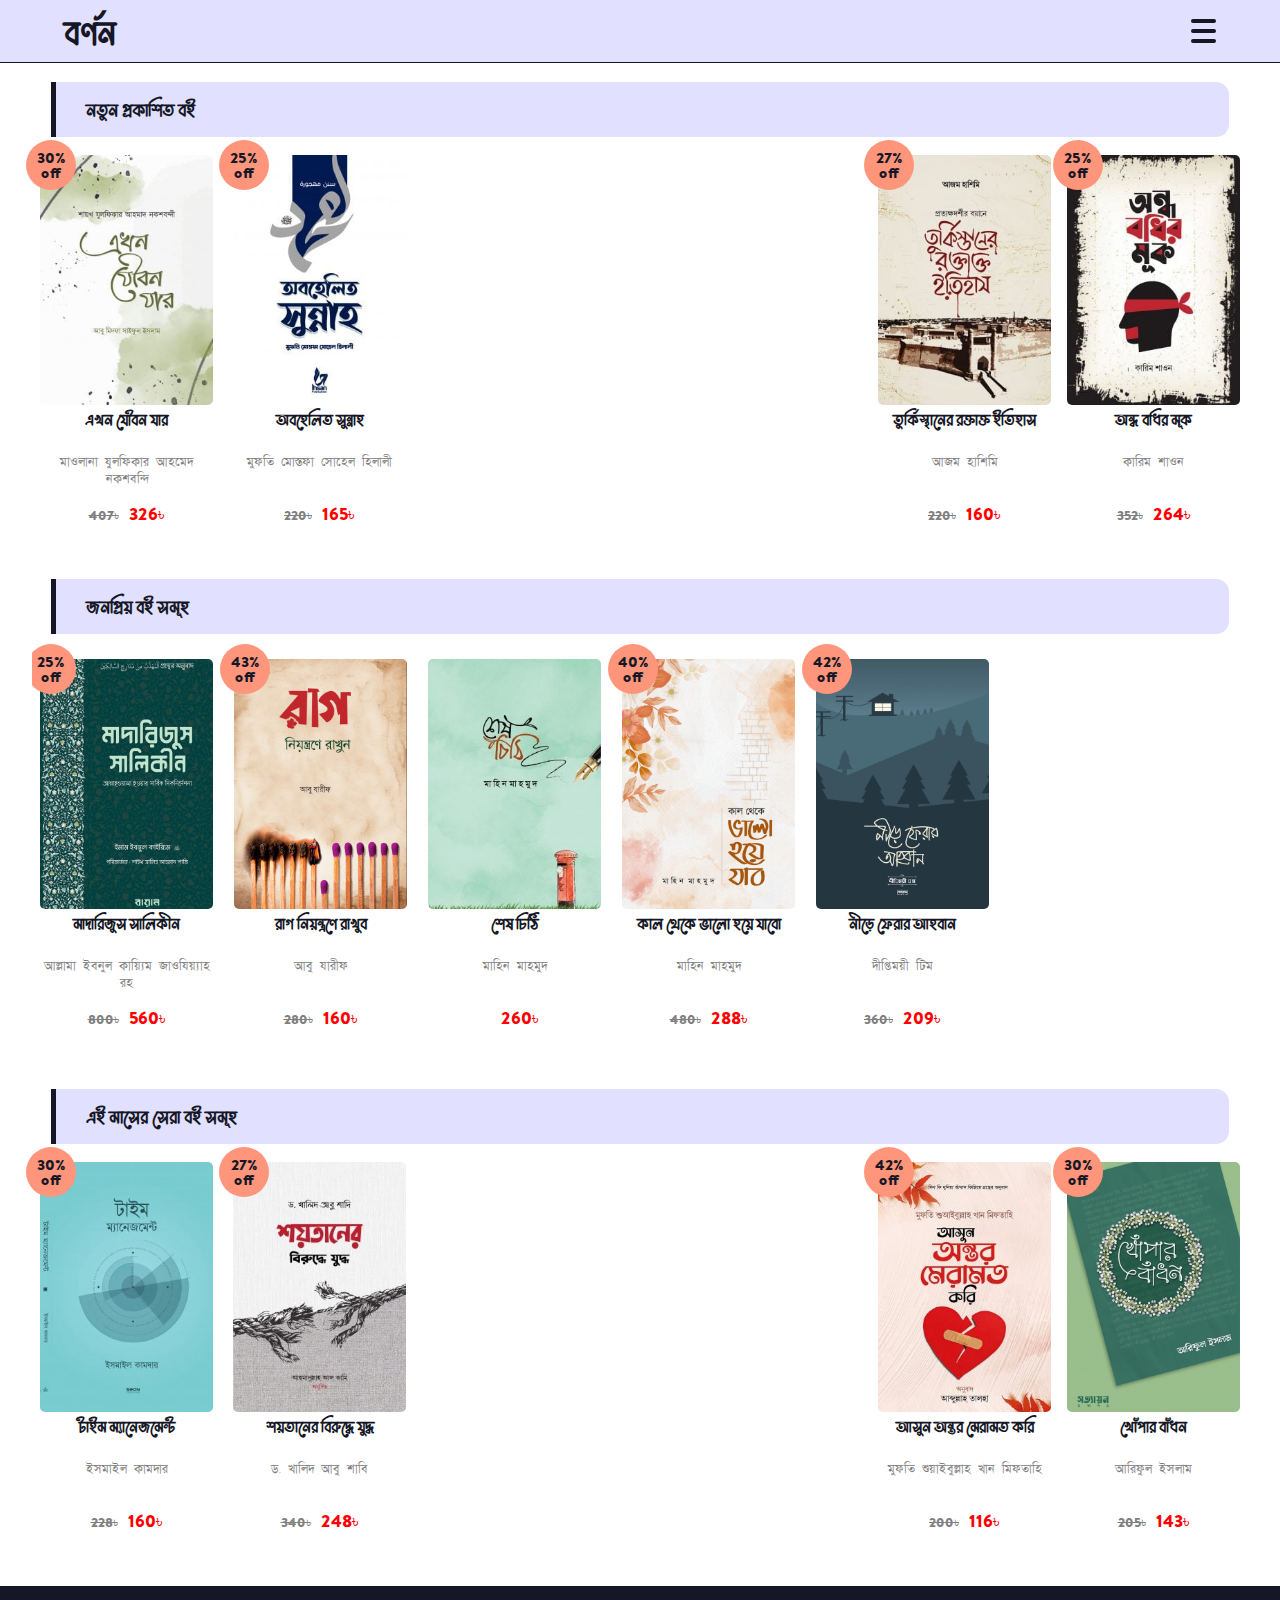
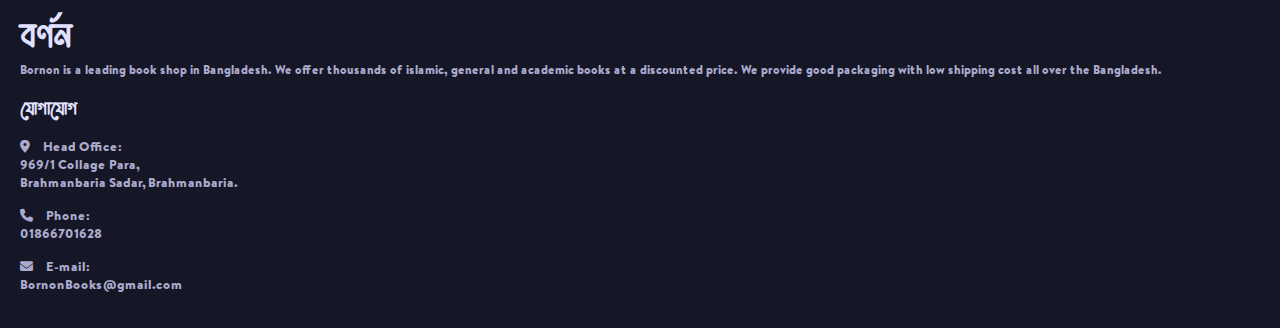
<file: index.html>
<!DOCTYPE html>
<html lang="en">

<head>
  <meta charset="UTF-8">
  <meta http-equiv="X-UA-Compatible" content="IE=Edge">
  <meta name="viewport" content="width=device-width, initial-scale=1">
  <link rel="stylesheet" href="https://cdnjs.cloudflare.com/ajax/libs/font-awesome/6.1.1/css/all.min.css" />
  <link rel="stylesheet" href="style.css">
  <title>Home</title>

  <!-- HTML -->


  <!-- Custom Styles -->
  <link rel="stylesheet" href="style.css">
</head>

<body>

  <!-- Project -->
  <nav id="navbar">
    <div class="logo">
      বর্ণন
    </div>
    <div class="burger">
      <div class="line" id="line1"></div>
      <div class="line" id="line2"></div>
      <div class="line" id="line3"></div>
    </div>
    <ul class="nav-menu">
      <li><a href="index.html" class="this">home</a></li>
      <li><a href="contact.html">contact</a></li>
      <li><a href="#">about</a></li>
    </ul>
  </nav>
  <div class="head-space "></div>
  <div class=" category-name ">
    নতুন প্রকাশিত বই
    <hr>
  </div>
  <div class="container">

    <div class="book-card">
      <div class="bc-content">
        <div class="tag">
          30% <br>off
        </div>

        <div class="book-img">
          <img src="/img/ekhon-joubon-jar.jpg" alt="/img/ekhon-joubon-jar.jpg">
        </div>
        <a href="#">
          <div class="book-name">
            এখন যৌবন যার
          </div>
          <div class="auth-name">
            মাওলানা যুলফিকার আহমেদ নকশবন্দি
          </div>
        </a>
        <div class="price">
          <span class="previous-price">
            407৳
          </span>
          <span class="current-price">
            326৳
          </span>
        </div>
      </div>
    </div>
    <div class="book-card right">
      <div class="bc-content">
        <div class="tag">
          25% <br>off
        </div>
        <div class="book-img">
          <img src="/img/ondho-bodhir-muk.jpg" alt="অন্ধ বধির মূক">
        </div>
        <a href="/books/ondho-bodhir-muk.html">
          <div class="book-name">
            অন্ধ বধির মূক
          </div>
          <div class="auth-name">
            কারিম শাওন
          </div>
        </a>
        <div class="price">
          <span class="previous-price">
            352৳
          </span>
          <span class="current-price">
            264৳
          </span>
        </div>
      </div>
    </div>
    <div class="book-card">
      <div class="bc-content">
        <div class="tag">
          25% <br>off
        </div>
        <div class="book-img">
          <img src="/img/obohelito-sunnah.jpg" alt="obohelito-sunnah.jpg">
        </div>
        <a href="#">
          <div class="book-name">
            অবহেলিত সুন্নাহ
          </div>
          <div class="auth-name">
            মুফতি মোস্তফা সোহেল হিলালী
          </div>
        </a>
        <div class="price">
          <span class="previous-price">
            220৳
          </span>
          <span class="current-price">
            165৳
          </span>
        </div>
      </div>
    </div>
<div class="book-card right">
      <div class="bc-content">
        <div class="tag">
          27% <br>off
        </div>
        <div class="book-img">
          <img src="/img/torkisthaner-roktakto-itihash.jpg" alt="torkisthaner-roktakto-itihash.jpg">
        </div>
        <a href="#">
          <div class="book-name">
            তুর্কিস্থানের রক্তাক্ত ইতিহাস
          </div>
          <div class="auth-name">
            আজম হাশিমি
          </div>
        </a>
        <div class="price">
          <span class="previous-price">
            220৳
          </span>
          <span class="current-price">
            160৳
          </span>
        </div>
      </div>
    </div>
  </div>
  
  
  <div class="category-name ">
    জনপ্রিয় বই সমূহ
    <hr>
  </div>
  <div class="slider container">
    <!-- card 01 --------------->
    <div class="book-card">
      <div class="bc-content">
        <div class="tag">
          25% <br>off
        </div>
        <div class="book-img">
          <img src="/img/madarizus-salikin.jpg" alt="madarizus-salikin.jpg">
        </div>
        <a href="/books/madarizus-salikin.html">
          <div class="book-name">
            মাদারিজুস সালিকীন
          </div>
          <div class="auth-name">
            আল্লামা ইবনুল কায়্যিম জাওযিয়্যাহ রহ
          </div>
        </a>
        <div class="price">
          <span class="previous-price">
            800৳
          </span>
          <span class="current-price">
            560৳
          </span>
        </div>
      </div>
    </div>
    
    
        <!-- card 02-------------->
        
        <div class="book-card">
        <div class="bc-content">
          <div class="tag">
            43% <br>off
          </div>
          <div class="book-img">
            <img src="/img/rag-niyontron.jpg" alt="/img/rag-niyontron.jpg">
          </div>
          <a href="/books/rag-niyontrone-rakhun.html">
            <div class="book-name">
              রাগ নিয়ন্ত্রণে রাখুব
            </div>
            <div class="auth-name">
             আবু যারীফ
             </div>
          </a>
          <div class="price">
            <span class="previous-price">
              280৳
            </span>
            <span class="current-price">
              160৳
            </span>
          </div>
        </div>
      </div>
      
          <!-- card 03 --------------->
     <div class="book-card">
       <div class="bc-content">
         <div class="tag" style="display: none ;">
           43% <br>off
         </div>
         <div class="book-img">
           <img src="/img/Sesh-Chithi.jpg" alt="/img/Sesh-Chithi.jpg">
         </div>
         <a href="/books/sesh-chithi.html">
           <div class="book-name">
             শেষ চিঠি 
           </div>
           <div class="auth-name">
             মাহিন মাহমুদ 
           </div>
         </a>
         <div class="price">
           <span class="previous-price">
             
           </span>
           <span class="current-price">
             260৳
           </span>
         </div>
       </div>
     </div>
          <!-- card 04 --------------->
          <div class="book-card">
        <div class="bc-content">
          <div class="tag">
            40% <br>off
          </div>
          <div class="book-img">
            <img src="/img/valo-hoye-jabo.png" alt="/img/valo-hoye-jabo.png">
          </div>
          <a href="/books/valo-hoye-jabo.html">
            <div class="book-name">
              কাল থেকে ভালো হয়ে যাবো
            </div>
            <div class="auth-name">
             মাহিন মাহমুদ
             </div>
          </a>
          <div class="price">
            <span class="previous-price">
              480৳
            </span>
            <span class="current-price">
              288৳
            </span>
          </div>
        </div>
      </div>
      
    <!-- card 05 --------------->
    <div class="book-card">
        <div class="bc-content">
          <div class="tag">
            42% <br>off
          </div>
          <div class="book-img">
            <img src="/img/Nire-Ferar-Awhban.png" alt="/img/Nire-Ferar-Awhban.png">
          </div>
          <a href="/books/Nire-Ferar-Awhban.html">
            <div class="book-name">
              নীড়ে ফেরার আহবান
            </div>
            <div class="auth-name">
             দীপ্তিময়ী টিম
             </div>
          </a>
          <div class="price">
            <span class="previous-price">
              360৳
            </span>
            <span class="current-price">
              209৳
            </span>
          </div>
        </div>
      </div>
    
  </div>
  
  
  
  <div class=" category-name ">
    এই মাসের সেরা বই সমূহ
    <hr>
  </div>
  <div class="container">

    <div class="book-card">
      <div class="bc-content">
        <div class="tag">
          30% <br>off
        </div>

        <div class="book-img">
          <img src="/img/time-management.jpg" alt="/img/time-management.jpg">
        </div>
        <a href="/books/time-management.html">
          <div class="book-name">
            টাইম ম্যানেজমেন্ট 
          </div>
          <div class="auth-name">
        ইসমাইল কামদার
          </div>
        </a>
        <div class="price">
          <span class="previous-price">
            228৳
          </span>
          <span class="current-price">
            160৳
          </span>
        </div>
      </div>
    </div>
    
    <div class="book-card right">
      <div class="bc-content">
        <div class="tag">
          30% <br>off
        </div>
        <div class="book-img">
<img src="/img/Khopa.png" alt="/img/Khopa.png">        
</div>
        <a href="/books/khopar-badhon.html">
          <div class="book-name">
            খোঁপার বাঁধন 
          </div>
          <div class="auth-name">
            আরিফুল ইসলাম 
          </div>
        </a>
        <div class="price">
          <span class="previous-price">
            205৳
          </span>
          <span class="current-price">
           143৳
          </span>
        </div>
      </div>
    </div>
    <div class="book-card">
      <div class="bc-content">
        <div class="tag">
          27% <br>off
        </div>
        <div class="book-img">
          <img src="/img/shoytaner-biruddhe-zuddha.jpg" alt="/img/shoytaner-biruddhe-zuddha.jpg">
        </div>
        <a href="/books/shoytaner-biruddhe-zuddha.html">
          <div class="book-name">
            শয়তানের বিরুদ্ধে যুদ্ধ 
          </div>
          <div class="auth-name">
            ড. খালিদ আবু শাবি
          </div>
        </a>
        <div class="price">
          <span class="previous-price">
            340৳
          </span>
          <span class="current-price">
            248৳
          </span>
        </div>
      </div>
    </div>
    
<div class="book-card right">
      <div class="bc-content">
        <div class="tag">
          42% <br>off
        </div>
        <div class="book-img">
          <img src="/img/ontor-meramot.jpg" alt="/img/ontor-meramot.jpg">
        </div>
        <a href="/books/ontor-meramot.html">
          <div class="book-name">
            আসুন অন্তর মেরামত করি
          </div>
          <div class="auth-name">
            মুফতি শুয়াইবুল্লাহ খান মিফতাহি
          </div>
        </a>
        <div class="price">
          <span class="previous-price">
            200৳
          </span>
          <span class="current-price">
            116৳
          </span>
        </div>
      </div>
    </div>
  </div>



  <div class="footer">
    <div class="f-container">
      <div class="logo">বর্ণন</div>
      <p class="bornon-d">Bornon is a leading book shop in Bangladesh. We offer thousands of islamic, general and academic books at a discounted price. We provide good packaging with low shipping cost all over the Bangladesh.</p>
      <p class="contact-h">যোগাযোগ</p>
      <p class="location-d">
        <i class="fa-solid fa-location-dot"></i>
        Head Office: <br>
        969/1 Collage Para, <br>
        Brahmanbaria Sadar, Brahmanbaria.
      </p>
      <p>
        <i class="fa-solid fa-phone"></i>
        Phone: <br>
        01866701628
      </p>
      <p>
        <i class="fa-solid fa-envelope"></i>
        E-mail: <br>
        BornonBooks@gmail.com
      </p>
    </div>
  </div>
  <script src="main.js"></script>
</body>

</html>
</file>
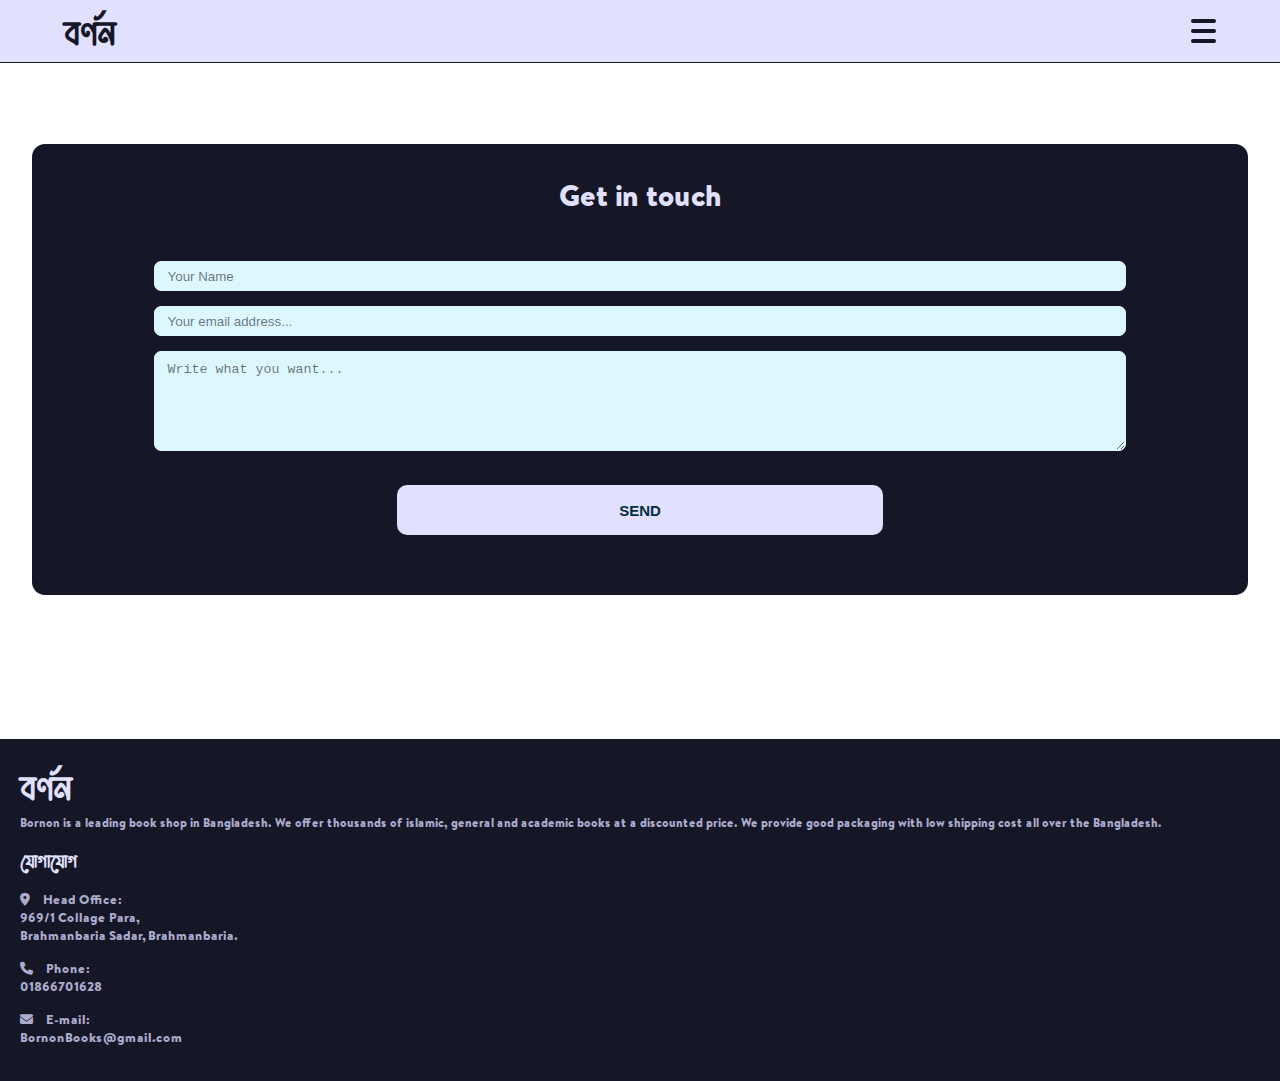
<file: contact.html>
<!DOCTYPE html>
<html lang="en">

<head>
  <meta charset="UTF-8">
  <meta http-equiv="X-UA-Compatible" content="IE=Edge">
  <meta name="viewport" content="width=device-width, initial-scale=1">
  <link rel="stylesheet" href="https://cdnjs.cloudflare.com/ajax/libs/font-awesome/6.1.1/css/all.min.css" />
  <link rel="stylesheet" href="style.css">
  <title>Contact Us</title>

  <!-- HTML -->


  <!-- Custom Styles -->
  <link rel="stylesheet" href="style.css">
</head>

<body>
  
  <!-- Project -->
  <nav id="navbar">
    <div class="logo">
      বর্ণন
    </div>
    <div class="burger">
      <div class="line" id="line1"></div>
      <div class="line" id="line2"></div>
      <div class="line" id="line3"></div>
    </div>
    <ul class="nav-menu">
      <li><a href="index.html">home</a></li>
      <li><a href="contact.html" class="this">contact</a></li>
      <li><a href="#">about</a></li>
    </ul>
  </nav>
  <div class="container">
    <div class="contact-card">
      
         <div class="title">Get in touch</div>
    <form action="https://formsubmit.co/cd859fa4e0f1b8696ce38cfa152c4458" method="POST">
        <input type="text" name="first-name" placeholder="Your Name" required><br />
        <input type="email" name="email-address" placeholder="Your email address..." required><br />
          <textarea name="massage" id="massage" rows="10" cols="40" placeholder="Write what you want..."></textarea>
<br />
        <input type="submit" value="send" class="send">
        <input type="hidden" name="_next" value="thankyou.html">
        <input type="hidden" name="_captcha" value="false">
        </form>
        </div>
  </div>
  
  
  
    
  <div class="footer">
    <div class="f-container">
      <div class="logo">বর্ণন</div>
      <p class="bornon-d">Bornon is a leading book shop in Bangladesh. We offer thousands of islamic, general and academic books at a discounted price. We provide good packaging with low shipping cost all over the Bangladesh.</p>
      <p class="contact-h">যোগাযোগ</p>
      <p class="location-d">
        <i class="fa-solid fa-location-dot"></i> 
        Head Office: <br>
        969/1 Collage Para, <br>
        Brahmanbaria Sadar, Brahmanbaria.
      </p>
      <p>
        <i class="fa-solid fa-phone"></i>
        Phone: <br>
        01866701628
      </p>
      <p>
        <i class="fa-solid fa-envelope"></i>
        E-mail: <br>
        BornonBooks@gmail.com
      </p>
    </div>
  </div>
  <script src="main.js"></script>
</body>

</html>
</file>
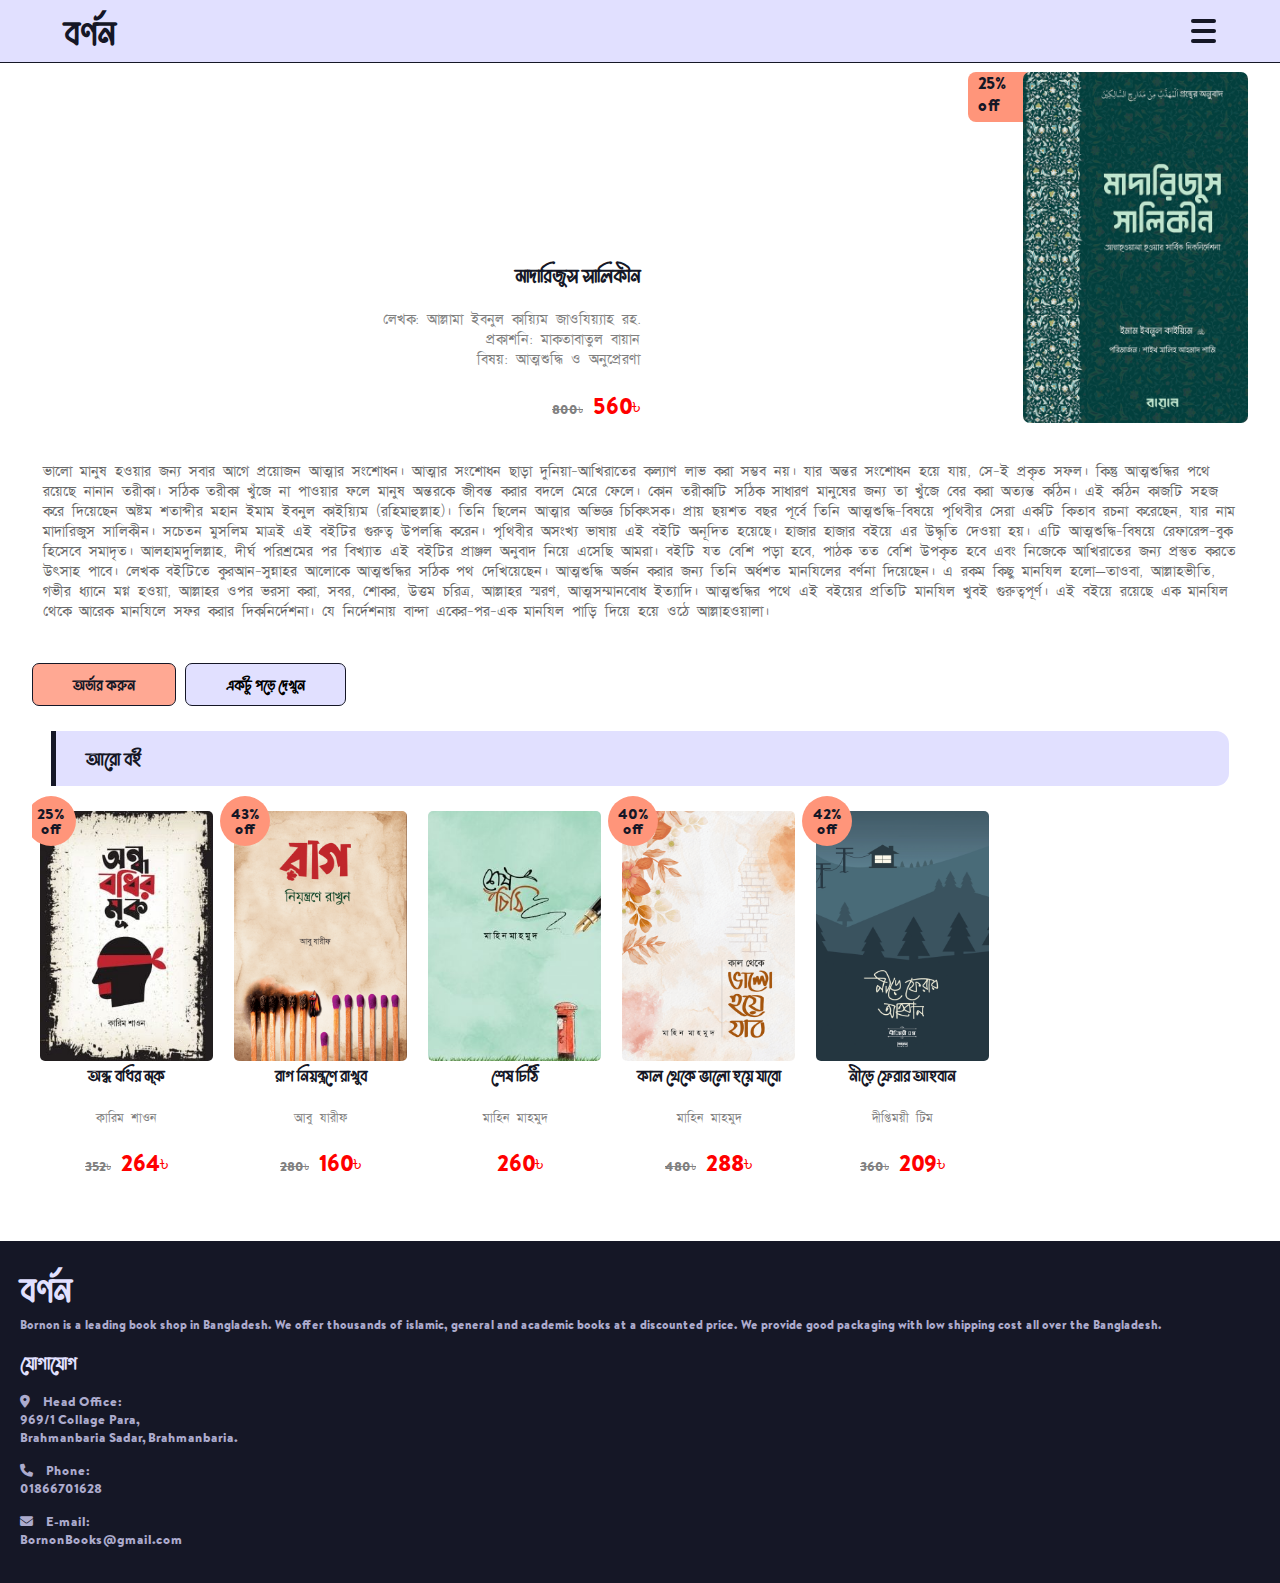
<file: books/madarizus-salikin.html>
<!DOCTYPE html>
  <html lang="en">

  <head>
    <meta charset="UTF-8">
    <meta http-equiv="X-UA-Compatible" content="IE=Edge">
    <meta name="viewport" content="width=device-width, initial-scale=1">
    <link rel="stylesheet" href="https://cdnjs.cloudflare.com/ajax/libs/font-awesome/6.1.1/css/all.min.css" />
    <link rel="stylesheet" href="../style.css">
    <link rel="stylesheet" href="../book.css">
    <title>Home</title>
  </head>

  <body>

    <!-- Project -->
    <nav id="navbar">
      <div class="logo">
        বর্ণন
      </div>
      <div class="burger">
        <div class="line" id="line1"></div>
        <div class="line" id="line2"></div>
        <div class="line" id="line3"></div>
      </div>
      <ul class="nav-menu">
        <li><a href="../index.html" class="this">home</a></li>
        <li><a href="../contact.html">contact</a></li>
        <li><a href="#">about</a></li>
      </ul>
    </nav>
    <div class="head-space "></div>
    <!--content writing start ---->


    <div class="container">
      <div class="book-img-name">
        <div class="b-book-name">
          মাদারিজুস সালিকীন
          <div class="b-auth-name">
            লেখক: আল্লামা ইবনুল কায়্যিম জাওযিয়্যাহ রহ. <br>
            প্রকাশনি: মাকতাবাতুল বায়ান <br>
            বিষয়: আত্মশুদ্ধি ও অনুপ্রেরণা
          </div>
          <div class="price">
            <span class="previous-price">
              800৳
            </span>
            <span class="current-price">
              560৳
            </span>
          </div>
        </div>
        <div class="book-img-container">
        <img class="b-book-img" src="../img/madarizus-salikin.jpg" alt="/img/madarizus-salikin.jpg">
        <div class="tag">
          25% <br> off
        
        </div>
        </div>
      </div>
      <div class="description">
        ভালো মানুষ হওয়ার জন্য সবার আগে প্রয়োজন আত্মার সংশোধন। আত্মার সংশোধন ছাড়া দুনিয়া-আখিরাতের কল্যাণ লাভ করা সম্ভব নয়। যার অন্তর সংশোধন হয়ে যায়, সে-ই প্রকৃত সফল। কিন্তু আত্মশুদ্ধির পথে রয়েছে নানান তরীকা। সঠিক তরীকা খুঁজে না পাওয়ার ফলে মানুষ অন্তরকে জীবন্ত করার বদলে মেরে ফেলে। কোন তরীকাটি সঠিক সাধারণ মানুষের জন্য তা খুঁজে বের করা অত্যন্ত কঠিন। এই কঠিন কাজটি সহজ করে দিয়েছেন অষ্টম শতাব্দীর মহান ইমাম ইবনুল কাইয়্যিম (রহিমাহুল্লাহ)। তিনি ছিলেন আত্মার অভিজ্ঞ চিকিৎসক।
        প্রায় ছয়শত বছর পূর্বে তিনি আত্মশুদ্ধি-বিষয়ে পৃথিবীর সেরা একটি কিতাব রচনা করেছেন, যার নাম মাদারিজুস সালিকীন। সচেতন মুসলিম মাত্রই এই বইটির গুরুত্ব উপলব্ধি করেন। পৃথিবীর অসংখ্য ভাষায় এই বইটি অনূদিত হয়েছে। হাজার হাজার বইয়ে এর উদ্ধৃতি দেওয়া হয়। এটি আত্মশুদ্ধি-বিষয়ে রেফারেন্স-বুক হিসেবে সমাদৃত। আলহামদুলিল্লাহ, দীর্ঘ পরিশ্রমের পর বিখ্যাত এই বইটির প্রাঞ্জল অনুবাদ নিয়ে এসেছি আমরা। বইটি যত বেশি পড়া হবে, পাঠক তত বেশি উপকৃত হবে এবং নিজেকে আখিরাতের জন্য প্রস্তুত করতে উৎসাহ পাবে।
        লেখক বইটিতে কুরআন-সুন্নাহর আলোকে আত্মশুদ্ধির সঠিক পথ দেখিয়েছেন। আত্মশুদ্ধি অর্জন করার জন্য তিনি অর্ধশত মানযিলের বর্ণনা দিয়েছেন। এ রকম কিছু মানযিল হলো—তাওবা, আল্লাহভীতি, গভীর ধ্যানে মগ্ন হওয়া, আল্লাহর ওপর ভরসা করা, সবর, শোকর, উত্তম চরিত্র, আল্লাহর স্মরণ, আত্মসম্মানবোধ ইত্যাদি। আত্মশুদ্ধির পথে এই বইয়ের প্রতিটি মানযিল খুবই গুরুত্বপূর্ণ। এই বইয়ে রয়েছে এক মানযিল থেকে আরেক মানযিলে সফর করার দিকনির্দেশনা। যে নির্দেশনায় বান্দা একের-পর-এক মানযিল পাড়ি দিয়ে হয়ে ওঠে আল্লাহওয়ালা।
      </div>
      <div class="ordr-rd">
        <button class="order">অর্ডার করুন</button>
        <button class="read">একটু পড়ে দেখুন</button>
      </div>
    </div>





    <div class="category-name ">
      আরো বই
      <hr>
    </div>
    <div class="slider container">
          <!-- card 01 --------------->
      <div class="book-card">
        <div class="bc-content">
          <div class="tag">
            25% <br>off
          </div>
          <div class="book-img">
            <img src="/img/ondho-bodhir-muk.jpg" alt="অন্ধ বধির মূক">
          </div>
          <a href="/books/ondho-bodhir-muk.html">
            <div class="book-name">
              অন্ধ বধির মূক
            </div>
            <div class="auth-name">
              কারিম শাওন
            </div>
          </a>
          <div class="price">
            <span class="previous-price">
              352৳
            </span>
            <span class="current-price">
              264৳
            </span>
          </div>
        </div>
      </div>
      
      
          <!-- card 02 --------------->
           <div class="book-card">
        <div class="bc-content">
          <div class="tag">
            43% <br>off
          </div>
          <div class="book-img">
            <img src="/img/rag-niyontron.jpg" alt="/img/rag-niyontron.jpg">
          </div>
          <a href="/books/rag-niyontrone-rakhun.html">
            <div class="book-name">
              রাগ নিয়ন্ত্রণে রাখুব
            </div>
            <div class="auth-name">
             আবু যারীফ
             </div>
          </a>
          <div class="price">
            <span class="previous-price">
              280৳
            </span>
            <span class="current-price">
              160৳
            </span>
          </div>
        </div>
      </div>
           <div class="book-card">
             <div class="bc-content">
               <div class="tag" style="display: none ;">
                 43% <br>off
               </div>
               <div class="book-img">
                 <img src="/img/Sesh-Chithi.jpg" alt="/img/Sesh-Chithi.jpg">
               </div>
               <a href="/books/sesh-chithi.html">
                 <div class="book-name">
                   শেষ চিঠি
                 </div>
                 <div class="auth-name">
                   মাহিন মাহমুদ
                 </div>
               </a>
               <div class="price">
                 <span class="previous-price">
      
                 </span>
                 <span class="current-price">
                   260৳
                 </span>
               </div>
             </div>
           </div>
           <!-- card 04 --------------->
           <div class="book-card">
             <div class="bc-content">
               <div class="tag">
                 40% <br>off
               </div>
               <div class="book-img">
                 <img src="/img/valo-hoye-jabo.png" alt="/img/valo-hoye-jabo.png">
               </div>
               <a href="/books/valo-hoye-jabo.html">
                 <div class="book-name">
                   কাল থেকে ভালো হয়ে যাবো
                 </div>
                 <div class="auth-name">
                   মাহিন মাহমুদ
                 </div>
               </a>
               <div class="price">
                 <span class="previous-price">
                   480৳
                 </span>
                 <span class="current-price">
                   288৳
                 </span>
               </div>
             </div>
           </div>
      
           <!-- card 05 --------------->
           <div class="book-card">
             <div class="bc-content">
               <div class="tag">
                 42% <br>off
               </div>
               <div class="book-img">
                 <img src="/img/Nire-Ferar-Awhban.png" alt="/img/Nire-Ferar-Awhban.png">
               </div>
               <a href="/books/Nire-Ferar-Awhban.html">
                 <div class="book-name">
                   নীড়ে ফেরার আহবান
                 </div>
                 <div class="auth-name">
                   দীপ্তিময়ী টিম
                 </div>
               </a>
               <div class="price">
                 <span class="previous-price">
                   360৳
                 </span>
                 <span class="current-price">
                   209৳
                 </span>
               </div>
             </div>
           </div>
    </div>


    <div class="footer">
      <div class="f-container">
        <div class="logo">বর্ণন</div>
        <p class="bornon-d">Bornon is a leading book shop in Bangladesh. We offer thousands of islamic, general and academic books at a discounted price. We provide good packaging with low shipping cost all over the Bangladesh.</p>
        <p class="contact-h">যোগাযোগ</p>
        <p class="location-d">
          <i class="fa-solid fa-location-dot"></i>
          Head Office: <br>
          969/1 Collage Para, <br>
          Brahmanbaria Sadar, Brahmanbaria.
        </p>
        <p>
          <i class="fa-solid fa-phone"></i>
          Phone: <br>
          01866701628
        </p>
        <p>
          <i class="fa-solid fa-envelope"></i>
          E-mail: <br>
          BornonBooks@gmail.com
        </p>
      </div>
    </div>
    <script src="../main.js"></script>
  </body>

  </html>
</file>
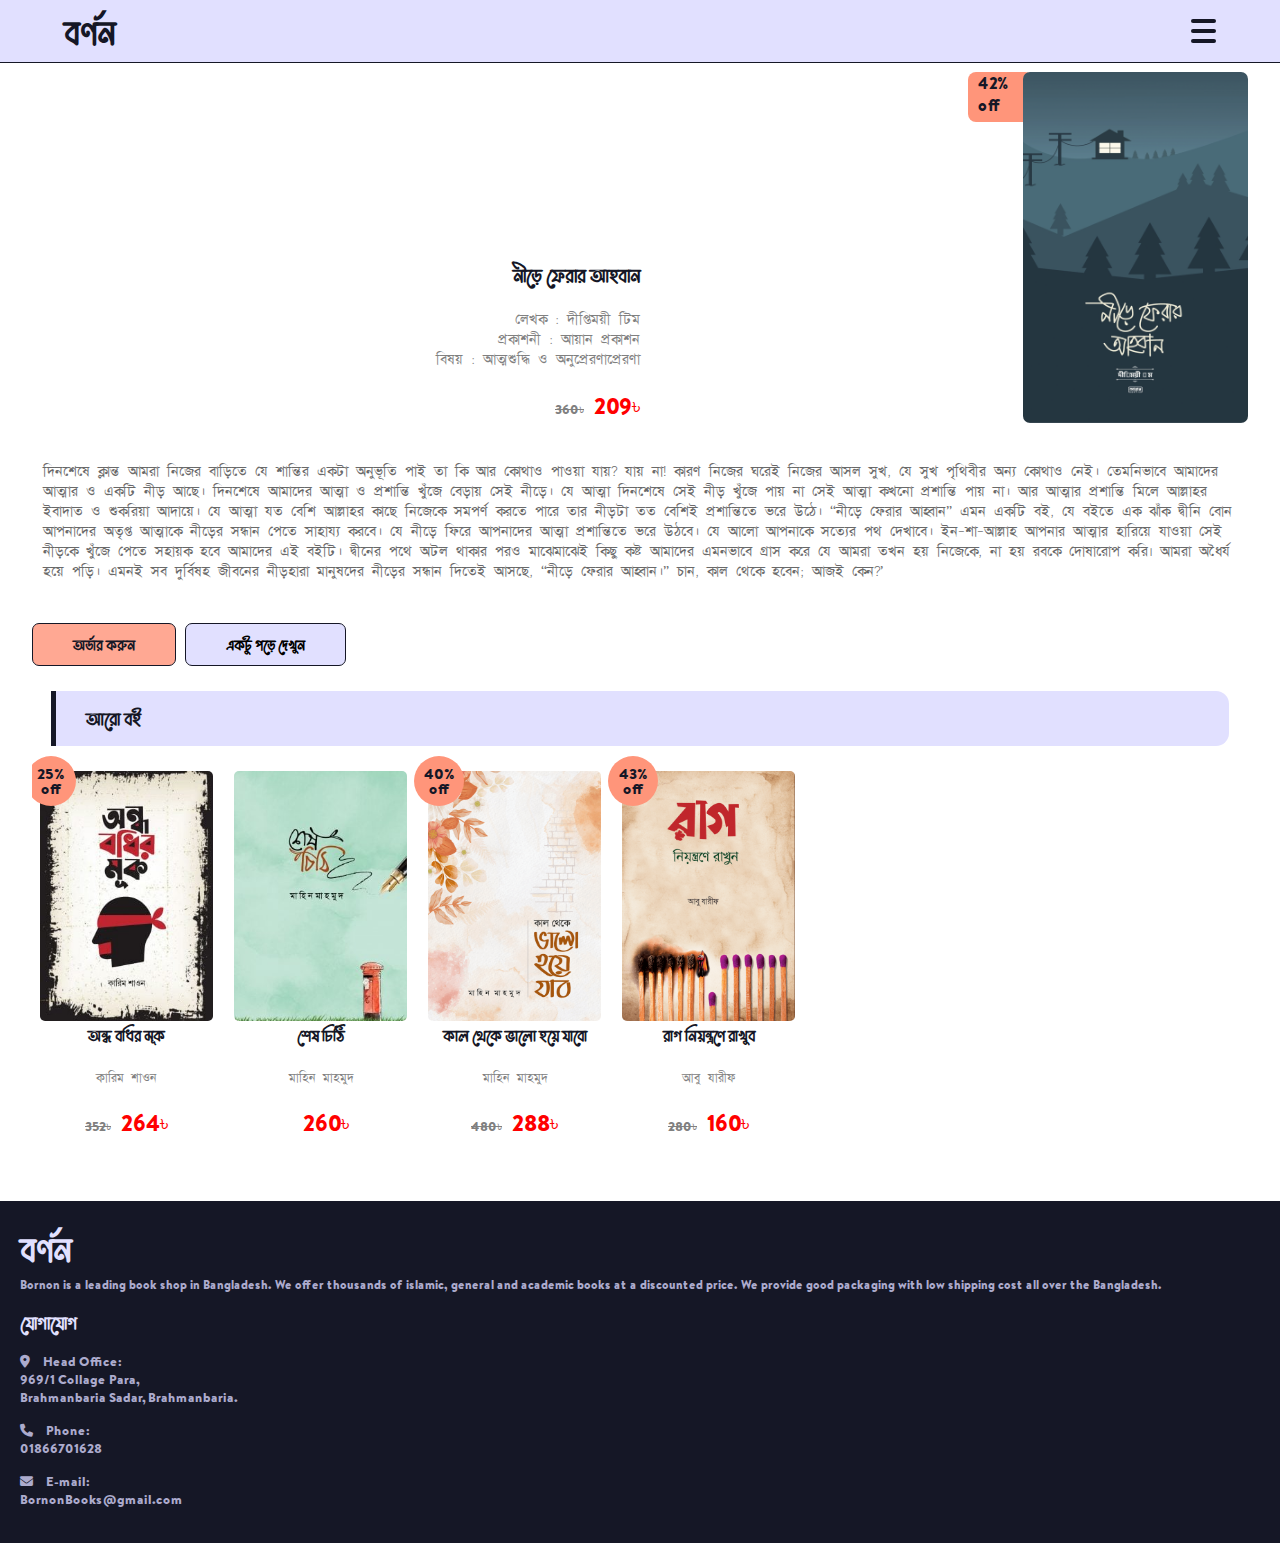
<file: books/Nire-Ferar-Awhban.html>
<!DOCTYPE html>
  <html lang="en">

  <head>
    <meta charset="UTF-8">
    <meta http-equiv="X-UA-Compatible" content="IE=Edge">
    <meta name="viewport" content="width=device-width, initial-scale=1">
    <link rel="stylesheet" href="https://cdnjs.cloudflare.com/ajax/libs/font-awesome/6.1.1/css/all.min.css" />
    <link rel="stylesheet" href="/style.css">
    <link rel="stylesheet" href="/book.css">
    <title>Home</title>
  </head>

  <body>

    <!-- Project -->
    <nav id="navbar">
      <div class="logo">
        বর্ণন
      </div>
      <div class="burger">
        <div class="line" id="line1"></div>
        <div class="line" id="line2"></div>
        <div class="line" id="line3"></div>
      </div>
      <ul class="nav-menu">
        <li><a href="/index.html" class="this">home</a></li>
        <li><a href="/contact.html">contact</a></li>
        <li><a href="#">about</a></li>
      </ul>
    </nav>
    <div class="head-space "></div>
    <!--content writing start ---->


    <div class="container">
      <div class="book-img-name">
        <div class="b-book-name">
          নীড়ে ফেরার আহবান
          <div class="b-auth-name">
            লেখক : দীপ্তিময়ী টিম <br>
            প্রকাশনী : আয়ান প্রকাশন <br>
            বিষয় : আত্মশুদ্ধি ও অনুপ্রেরণাপ্রেরণা

          </div>
          <div class="price">
            <span class="previous-price">
              360৳
            </span>
            <span class="current-price">
              209৳
            </span>
          </div>
        </div>
        <div class="book-img-container">
          <img class="b-book-img" src="/img/Nire-Ferar-Awhban.png" alt="/img/Nire-Ferar-Awhban.png">
          <div class="tag">
            42% <br> off
          </div>
        </div>
      </div>
      <div class="description">
        দিনশেষে ক্লান্ত আমরা নিজের বাড়িতে যে শান্তির একটা অনুভূতি পাই তা কি আর কোথাও পাওয়া যায়? যায় না! কারণ নিজের ঘরেই নিজের আসল সুখ, যে সুখ পৃথিবীর অন্য কোথাও নেই। তেমনিভাবে আমাদের আত্মার ও একটি নীড় আছে। দিনশেষে আমাদের আত্মা ও প্রশান্তি খুঁজে বেড়ায় সেই নীড়ে। যে আত্মা দিনশেষে সেই নীড় খুঁজে পায় না সেই আত্মা কখনো প্রশান্তি পায় না। আর আত্মার প্রশান্তি মিলে আল্লাহর ইবাদাত ও শুকরিয়া আদায়ে। যে আত্মা যত বেশি আল্লাহর কাছে নিজেকে সমপর্ণ করতে পারে তার নীড়টা তত বেশিই প্রশান্তিতে ভরে উঠে। “নীড়ে ফেরার আহ্বান” এমন একটি বই, যে বইতে এক ঝাঁক দ্বীনি বোন আপনাদের অতৃপ্ত আত্মাকে নীড়ের সন্ধান পেতে সাহায্য করবে। যে নীড়ে ফিরে আপনাদের আত্মা প্রশান্তিতে ভরে উঠবে। যে আলো আপনাকে সত্যের পথ দেখাবে। ইন-শা-আল্লাহ আপনার আত্মার হারিয়ে যাওয়া সেই নীড়কে খুঁজে পেতে সহায়ক হবে আমাদের এই বইটি। দ্বীনের পথে অটল থাকার পরও মাঝেমাঝেই কিছু কষ্ট আমাদের এমনভাবে গ্রাস করে যে আমরা তখন হয় নিজেকে, না হয় রবকে দোষারোপ করি৷ আমরা অধৈর্য হয়ে পড়ি। এমনই সব দুর্বিষহ জীবনের নীড়হারা মানুষদের নীড়ের সন্ধান দিতেই আসছে, “নীড়ে ফেরার আহ্বান।” চান, কাল থেকে হবেন; আজই কেন?’
      </div>
      <div class="ordr-rd">
        <button class="order">অর্ডার করুন</button>
        <button class="read">একটু পড়ে দেখুন</button>
      </div>
    </div>





    <div class="category-name ">
      আরো বই
      <hr>
    </div>
    <div class="slider container">


      <div class="book-card">
        <div class="bc-content">
          <div class="tag">
            25% <br>off
          </div>
          <div class="book-img">
            <img src="/img/ondho-bodhir-muk.jpg" alt="অন্ধ বধির মূক">
          </div>
          <a href="/books/ondho-bodhir-muk.html">
            <div class="book-name">
              অন্ধ বধির মূক
            </div>
            <div class="auth-name">
              কারিম শাওন
            </div>
          </a>
          <div class="price">
            <span class="previous-price">
              352৳
            </span>
            <span class="current-price">
              264৳
            </span>
          </div>
        </div>
      </div>

      <div class="book-card">
        <div class="bc-content">
          <div class="tag" style="display: none ;">
            43% <br>off
          </div>
          <div class="book-img">
            <img src="/img/Sesh-Chithi.jpg" alt="/img/Sesh-Chithi.jpg">
          </div>
          <a href="/books/sesh-chithi.html">
            <div class="book-name">
              শেষ চিঠি
            </div>
            <div class="auth-name">
              মাহিন মাহমুদ
            </div>
          </a>
          <div class="price">
            <span class="previous-price">

            </span>
            <span class="current-price">
              260৳
            </span>
          </div>
        </div>
      </div>
      <!-- card 04 --------------->
      <div class="book-card">
        <div class="bc-content">
          <div class="tag">
            40% <br>off
          </div>
          <div class="book-img">
            <img src="/img/valo-hoye-jabo.png" alt="/img/valo-hoye-jabo.png">
          </div>
          <a href="/books/valo-hoye-jabo.html">
            <div class="book-name">
              কাল থেকে ভালো হয়ে যাবো
            </div>
            <div class="auth-name">
              মাহিন মাহমুদ
            </div>
          </a>
          <div class="price">
            <span class="previous-price">
              480৳
            </span>
            <span class="current-price">
              288৳
            </span>
          </div>
        </div>
      </div>

      <!-- card 05 --------------->
      <div class="book-card">
        <div class="bc-content">
          <div class="tag">
            43% <br>off
          </div>
          <div class="book-img">
            <img src="/img/rag-niyontron.jpg" alt="/img/rag-niyontron.jpg">
          </div>
          <a href="/books/rag-niyontrone-rakhun.html">
            <div class="book-name">
              রাগ নিয়ন্ত্রণে রাখুব
            </div>
            <div class="auth-name">
              আবু যারীফ
            </div>
          </a>
          <div class="price">
            <span class="previous-price">
              280৳
            </span>
            <span class="current-price">
              160৳
            </span>
          </div>
        </div>
      </div>

    </div>

    <div class="footer">
      <div class="f-container">
        <div class="logo">বর্ণন</div>
        <p class="bornon-d">Bornon is a leading book shop in Bangladesh. We offer thousands of islamic, general and academic books at a discounted price. We provide good packaging with low shipping cost all over the Bangladesh.</p>
        <p class="contact-h">যোগাযোগ</p>
        <p class="location-d">
          <i class="fa-solid fa-location-dot"></i>
          Head Office: <br>
          969/1 Collage Para, <br>
          Brahmanbaria Sadar, Brahmanbaria.
        </p>
        <p>
          <i class="fa-solid fa-phone"></i>
          Phone: <br>
          01866701628
        </p>
        <p>
          <i class="fa-solid fa-envelope"></i>
          E-mail: <br>
          BornonBooks@gmail.com
        </p>
      </div>
    </div>
    <script src="../main.js"></script>
  </body>

  </html>
</file>
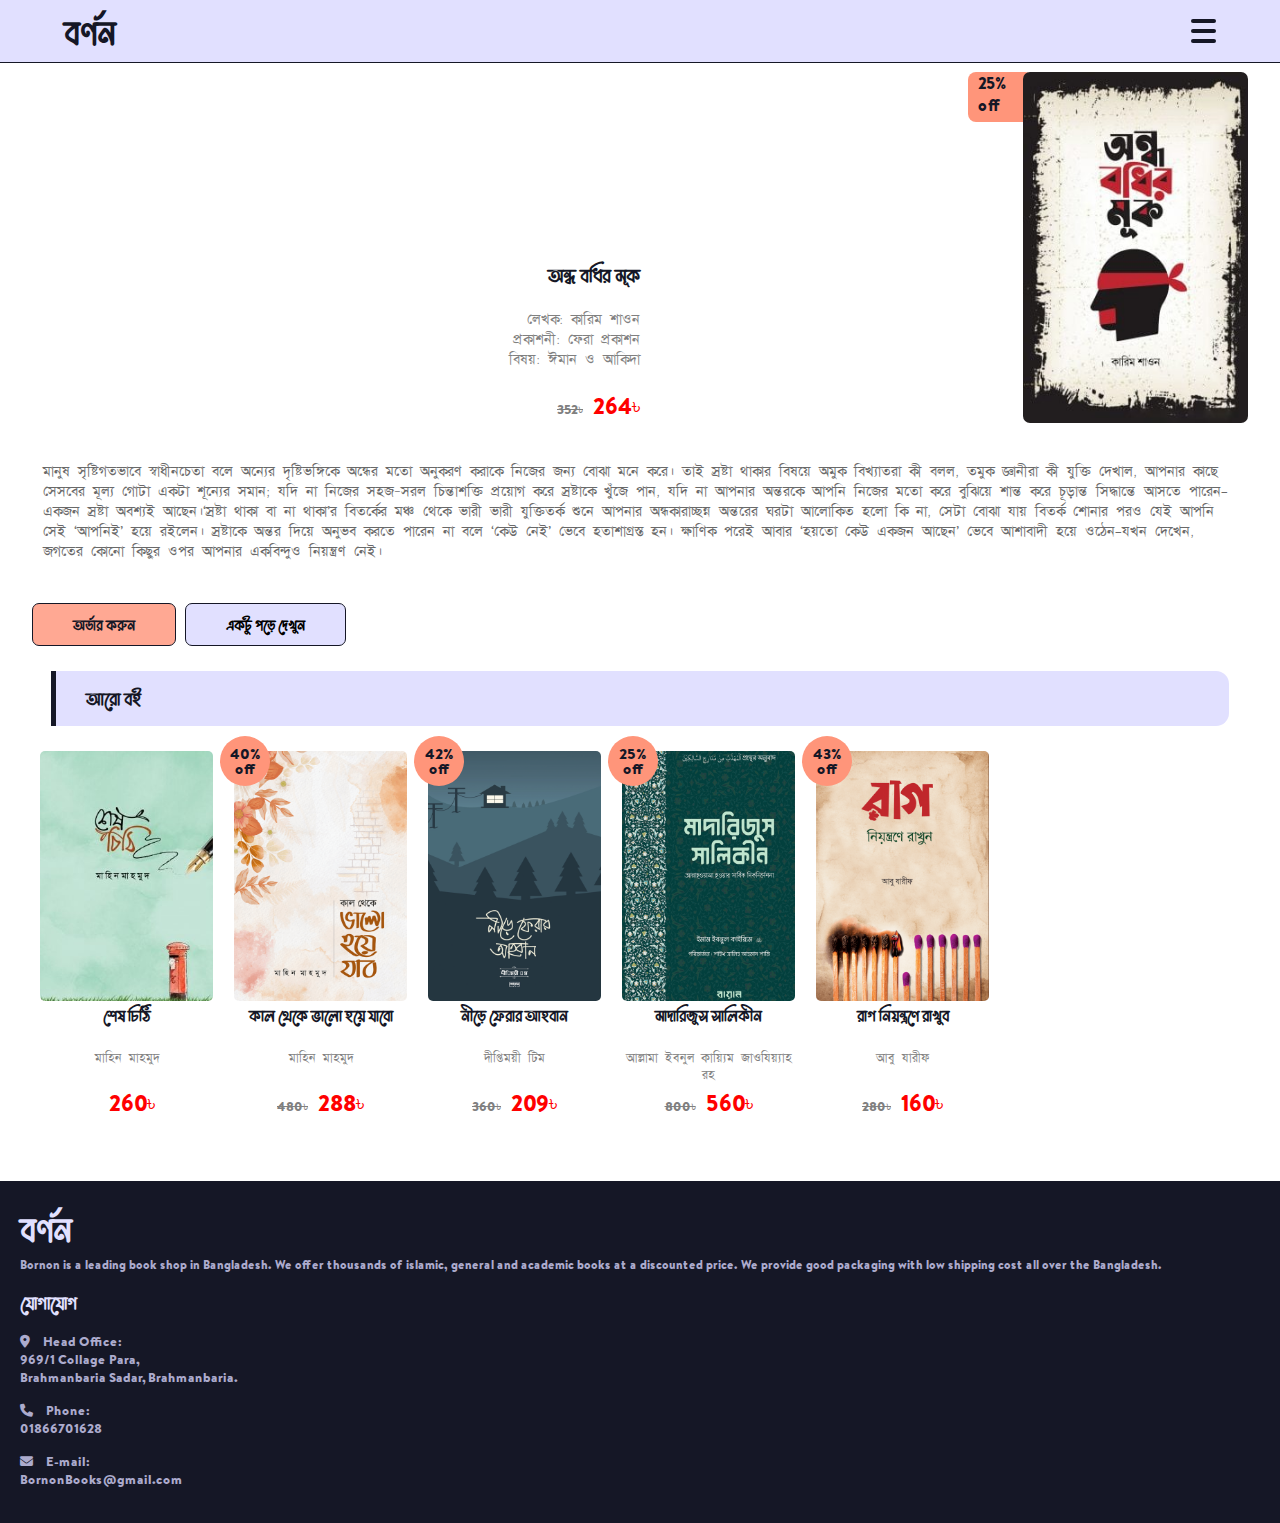
<file: books/ondho-bodhir-muk.html>
<!DOCTYPE html>
  <html lang="en">

  <head>
    <meta charset="UTF-8">
    <meta http-equiv="X-UA-Compatible" content="IE=Edge">
    <meta name="viewport" content="width=device-width, initial-scale=1">
    <link rel="stylesheet" href="https://cdnjs.cloudflare.com/ajax/libs/font-awesome/6.1.1/css/all.min.css" />
    <link rel="stylesheet" href="../style.css">
    <link rel="stylesheet" href="../book.css">
    <title>Home</title>
  </head>

  <body>

    <!-- Project -->
    <nav id="navbar">
      <div class="logo">
        বর্ণন
      </div>
      <div class="burger">
        <div class="line" id="line1"></div>
        <div class="line" id="line2"></div>
        <div class="line" id="line3"></div>
      </div>
      <ul class="nav-menu">
        <li><a href="../index.html" class="this">home</a></li>
        <li><a href="../contact.html">contact</a></li>
        <li><a href="#">about</a></li>
      </ul>
    </nav>
    <div class="head-space "></div>
    <!--content writing start ---->


    <div class="container">
      <div class="book-img-name">
        <div class="b-book-name">
          অন্ধ বধির মূক
          <div class="b-auth-name">
            লেখক: কারিম শাওন <br>
            প্রকাশনী: ফেরা প্রকাশন <br>
            বিষয়: ঈমান ও আকিদা
          </div>
          <div class="price">
            <span class="previous-price">
              352৳
            </span>
            <span class="current-price">
              264৳
            </span>
          </div>
        </div>
        <div class="book-img-container">
        <img class="b-book-img" src="../img/ondho-bodhir-muk.jpg" alt="/img/ondho-bodhir-muk.jpg">
        <div class="tag">
          25% <br> off
        
        </div>
        </div>
      </div>
      <div class="description">
        মানুষ সৃষ্টিগতভাবে স্বাধীনচেতা বলে অন্যের দৃষ্টিভঙ্গিকে অন্ধের মতো অনুকরণ করাকে নিজের জন্য বোঝা মনে করে। তাই স্রষ্টা থাকার বিষয়ে অমুক বিখ্যাতরা কী বলল, তমুক জ্ঞানীরা কী যুক্তি দেখাল, আপনার কাছে সেসবের মূল্য গোটা একটা শূন্যের সমান; যদি না নিজের সহজ-সরল চিন্তাশক্তি প্রয়োগ করে স্রষ্টাকে খুঁজে পান, যদি না আপনার অন্তরকে আপনি নিজের মতো করে বুঝিয়ে শান্ত করে চূড়ান্ত সিদ্ধান্তে আসতে পারেন–একজন স্রষ্টা অবশ্যই আছেন।‘স্রষ্টা থাকা বা না থাকা’র বিতর্কের মঞ্চ থেকে ভারী ভারী যুক্তিতর্ক শুনে আপনার অন্ধকারাচ্ছন্ন অন্তরের ঘরটা আলোকিত হলো কি না, সেটা বোঝা যায় বিতর্ক শোনার পরও যেই আপনি সেই ‘আপনিই’ হয়ে রইলেন। স্রষ্টাকে অন্তর দিয়ে অনুভব করতে পারেন না বলে ‘কেউ নেই’ ভেবে হতাশাগ্রস্ত হন। ক্ষাণিক পরেই আবার ‘হয়তো কেউ একজন আছেন’ ভেবে আশাবাদী হয়ে ওঠেন–যখন দেখেন, জগতের কোনো কিছুর ওপর আপনার একবিন্দুও নিয়ন্ত্রণ নেই।
      </div>
      <div class="ordr-rd">
        <button class="order">অর্ডার করুন</button>
        <button class="read">একটু পড়ে দেখুন</button>
      </div>
    </div>





    <div class="category-name ">
      আরো বই
      <hr>
    </div>
    <div class="slider container">
      
<!-- card 01 --------------->

      
           <div class="book-card">
             <div class="bc-content">
               <div class="tag" style="display: none ;">
                 43% <br>off
               </div>
               <div class="book-img">
                 <img src="/img/Sesh-Chithi.jpg" alt="/img/Sesh-Chithi.jpg">
               </div>
               <a href="/books/sesh-chithi.html">
                 <div class="book-name">
                   শেষ চিঠি
                 </div>
                 <div class="auth-name">
                   মাহিন মাহমুদ
                 </div>
               </a>
               <div class="price">
                 <span class="previous-price">
      
                 </span>
                 <span class="current-price">
                   260৳
                 </span>
               </div>
             </div>
           </div>
           <!-- card 04 --------------->
           <div class="book-card">
             <div class="bc-content">
               <div class="tag">
                 40% <br>off
               </div>
               <div class="book-img">
                 <img src="/img/valo-hoye-jabo.png" alt="/img/valo-hoye-jabo.png">
               </div>
               <a href="/books/valo-hoye-jabo.html">
                 <div class="book-name">
                   কাল থেকে ভালো হয়ে যাবো
                 </div>
                 <div class="auth-name">
                   মাহিন মাহমুদ
                 </div>
               </a>
               <div class="price">
                 <span class="previous-price">
                   480৳
                 </span>
                 <span class="current-price">
                   288৳
                 </span>
               </div>
             </div>
           </div>
      
           <!-- card 05 --------------->
           <div class="book-card">
             <div class="bc-content">
               <div class="tag">
                 42% <br>off
               </div>
               <div class="book-img">
                 <img src="/img/Nire-Ferar-Awhban.png" alt="/img/Nire-Ferar-Awhban.png">
               </div>
               <a href="/books/Nire-Ferar-Awhban.html">
                 <div class="book-name">
                   নীড়ে ফেরার আহবান
                 </div>
                 <div class="auth-name">
                   দীপ্তিময়ী টিম
                 </div>
               </a>
               <div class="price">
                 <span class="previous-price">
                   360৳
                 </span>
                 <span class="current-price">
                   209৳
                 </span>
               </div>
             </div>
           </div>
                 <div class="book-card">
                   <div class="bc-content">
                     <div class="tag">
                       25% <br>off
                     </div>
                     <div class="book-img">
                       <img src="/img/madarizus-salikin.jpg" alt="madarizus-salikin.jpg">
                     </div>
                     <a href="/books/madarizus-salikin.html">
                       <div class="book-name">
                         মাদারিজুস সালিকীন
                       </div>
                       <div class="auth-name">
                         আল্লামা ইবনুল কায়্যিম জাওযিয়্যাহ রহ
                       </div>
                     </a>
                     <div class="price">
                       <span class="previous-price">
                         800৳
                       </span>
                       <span class="current-price">
                         560৳
                       </span>
                     </div>
                   </div>
                 </div>
           
                 <!-- card 02 --------------->
                 <div class="book-card">
                   <div class="bc-content">
                     <div class="tag">
                       43% <br>off
                     </div>
                     <div class="book-img">
                       <img src="/img/rag-niyontron.jpg" alt="/img/rag-niyontron.jpg">
                     </div>
                     <a href="/books/rag-niyontrone-rakhun.html">
                       <div class="book-name">
                         রাগ নিয়ন্ত্রণে রাখুব
                       </div>
                       <div class="auth-name">
                         আবু যারীফ
                       </div>
                     </a>
                     <div class="price">
                       <span class="previous-price">
                         280৳
                       </span>
                       <span class="current-price">
                         160৳
                       </span>
                     </div>
                   </div>
           
                 </div>
    </div>

    <div class="footer">
      <div class="f-container">
        <div class="logo">বর্ণন</div>
        <p class="bornon-d">Bornon is a leading book shop in Bangladesh. We offer thousands of islamic, general and academic books at a discounted price. We provide good packaging with low shipping cost all over the Bangladesh.</p>
        <p class="contact-h">যোগাযোগ</p>
        <p class="location-d">
          <i class="fa-solid fa-location-dot"></i>
          Head Office: <br>
          969/1 Collage Para, <br>
          Brahmanbaria Sadar, Brahmanbaria.
        </p>
        <p>
          <i class="fa-solid fa-phone"></i>
          Phone: <br>
          01866701628
        </p>
        <p>
          <i class="fa-solid fa-envelope"></i>
          E-mail: <br>
          BornonBooks@gmail.com
        </p>
      </div>
    </div>
    <script src="../main.js"></script>
  </body>

  </html>
</file>
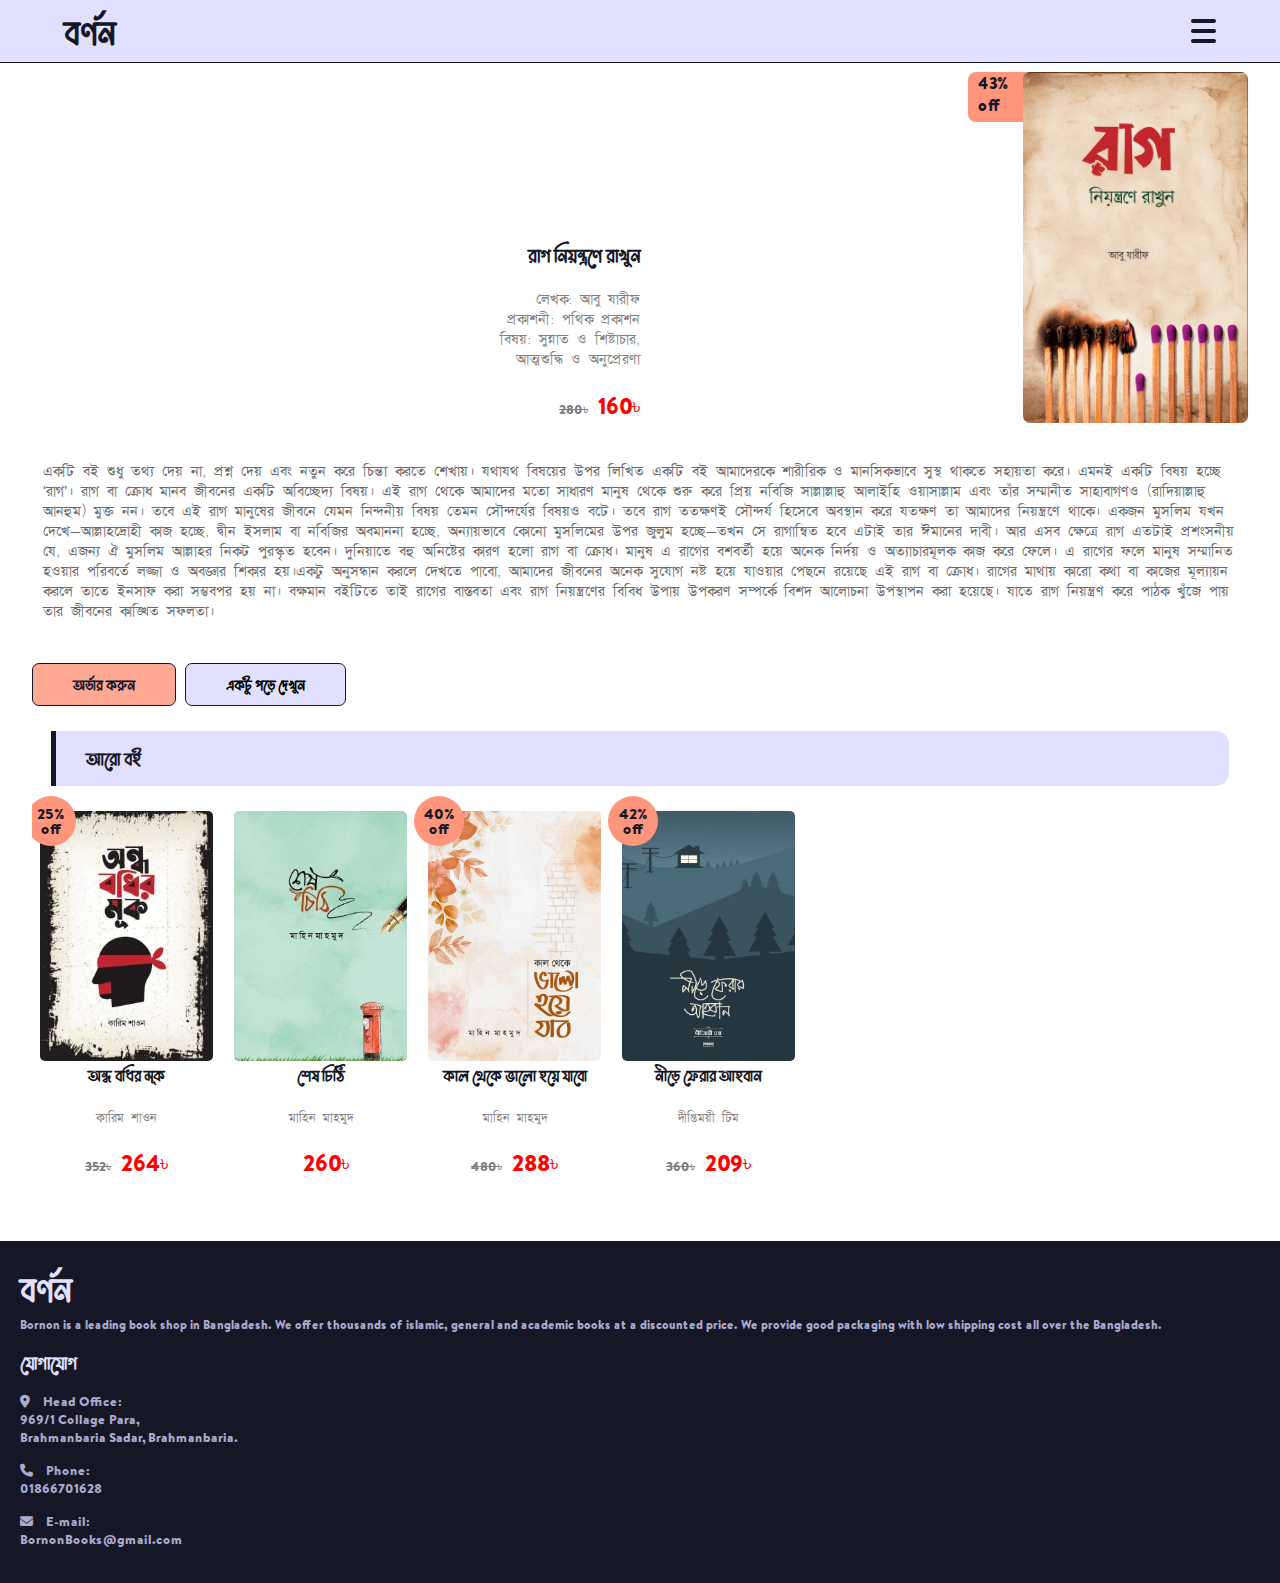
<file: books/rag-niyontrone-rakhun.html>
<!DOCTYPE html>
  <html lang="en">

  <head>
    <meta charset="UTF-8">
    <meta http-equiv="X-UA-Compatible" content="IE=Edge">
    <meta name="viewport" content="width=device-width, initial-scale=1">
    <link rel="stylesheet" href="https://cdnjs.cloudflare.com/ajax/libs/font-awesome/6.1.1/css/all.min.css" />
    <link rel="stylesheet" href="../style.css">
    <link rel="stylesheet" href="../book.css">
    <title>Home</title>
  </head>

  <body>

    <!-- Project -->
    <nav id="navbar">
      <div class="logo">
        বর্ণন
      </div>
      <div class="burger">
        <div class="line" id="line1"></div>
        <div class="line" id="line2"></div>
        <div class="line" id="line3"></div>
      </div>
      <ul class="nav-menu">
        <li><a href="../index.html" class="this">home</a></li>
        <li><a href="../contact.html">contact</a></li>
        <li><a href="#">about</a></li>
      </ul>
    </nav>
    <div class="head-space "></div>
    <!--content writing start ---->


    <div class="container">
      <div class="book-img-name">
        <div class="b-book-name">
          রাগ নিয়ন্ত্রণে রাখুন
          <div class="b-auth-name">
            লেখক: আবু যারীফ <br />
            প্রকাশনী: পথিক প্রকাশন <br>
            বিষয়: সুন্নাত ও শিষ্টাচার,<br> আত্মশুদ্ধি ও অনুপ্রেরণা
          </div>
          <div class="price">
            <span class="previous-price">
              280৳
            </span>
            <span class="current-price">
              160৳
            </span>
          </div>
        </div>
        <div class="book-img-container">
        <img class="b-book-img" src="/img/rag-niyontron.jpg" alt="/img/rag-niyontron.jpg">
        <div class="tag">
          43% <br> off
        
        </div>
        </div>
      </div>
      <div class="description">
        একটি বই শুধু তথ্য দেয় না, প্রশ্ন দেয় এবং নতুন করে চিন্তা করতে শেখায়। যথাযথ বিষয়ের উপর লিখিত একটি বই আমাদেরকে শারীরিক ও মানসিকভাবে সুস্থ থাকতে সহায়তা করে। এমনই একটি বিষয় হচ্ছে ‘রাগ’। রাগ বা ক্রোধ মানব জীবনের একটি অবিচ্ছেদ্য বিষয়। এই রাগ থেকে আমাদের মতো সাধারণ মানুষ থেকে শুরু করে প্রিয় নবিজি সাল্লাল্লাহু আলাইহি ওয়াসাল্লাম এবং তাঁর সম্মানীত সাহাবাগণও (রাদিয়াল্লাহু আনহুম) মুক্ত নন। তবে এই রাগ মানুষের জীবনে যেমন নিন্দনীয় বিষয় তেমন সৌন্দর্যের বিষয়ও বটে। তবে রাগ ততক্ষণই সৌন্দর্য হিসেবে অবস্থান করে যতক্ষণ তা আমাদের নিয়ন্ত্রণে থাকে। একজন মুসলিম যখন দেখে—আল্লাহদ্রোহী কাজ হচ্ছে, দ্বীন ইসলাম বা নবিজির অবমাননা হচ্ছে, অন্যায়ভাবে কোনো মুসলিমের উপর জুলুম হচ্ছে—তখন সে রাগান্বিত হবে এটাই তার ঈমানের দাবী। আর এসব ক্ষেত্রে রাগ এতটাই প্রশংসনীয় যে, এজন্য ঐ মুসলিম আল্লাহর নিকট পুরস্কৃত হবেন। দুনিয়াতে বহু অনিষ্টের কারণ হলো রাগ বা ক্রোধ। মানুষ এ রাগের বশবর্তী হয়ে অনেক নির্দয় ও অত্যাচারমূলক কাজ করে ফেলে। এ রাগের ফলে মানুষ সম্মানিত হওয়ার পরিবর্তে লজ্জা ও অবজ্ঞার শিকার হয়।একটু অনুসন্ধান করলে দেখতে পাবো, আমাদের জীবনের অনেক সুযোগ নষ্ট হয়ে যাওয়ার পেছনে রয়েছে এই রাগ বা ক্রোধ। রাগের মাথায় কারো কথা বা কাজের মূল্যায়ন করলে তাতে ইনসাফ করা সম্ভবপর হয় না। বক্ষমান বইটিতে তাই রাগের বাস্তবতা এবং রাগ নিয়ন্ত্রণের বিবিধ উপায় উপকরণ
        সম্পর্কে বিশদ আলোচনা উপস্থাপন করা হয়েছে। যাতে রাগ নিয়ন্ত্রণ করে পাঠক খুঁজে পায় তার জীবনের কাঙ্খিত সফলতা।
      </div>
      <div class="ordr-rd">
        <button class="order">অর্ডার করুন</button>
        <button class="read">একটু পড়ে দেখুন</button>
      </div>
    </div>





    <div class="category-name ">
      আরো বই
      <hr>
    </div>
    <div class="slider container">

      
            <div class="book-card">
              <div class="bc-content">
                <div class="tag">
                  25% <br>off
                </div>
                <div class="book-img">
                  <img src="/img/ondho-bodhir-muk.jpg" alt="অন্ধ বধির মূক">
                </div>
                <a href="/books/ondho-bodhir-muk.html">
                  <div class="book-name">
                    অন্ধ বধির মূক
                  </div>
                  <div class="auth-name">
                    কারিম শাওন
                  </div>
                </a>
                <div class="price">
                  <span class="previous-price">
                    352৳
                  </span>
                  <span class="current-price">
                    264৳
                  </span>
                </div>
              </div>
            </div>
            
                 <div class="book-card">
                   <div class="bc-content">
                     <div class="tag" style="display: none ;">
                       43% <br>off
                     </div>
                     <div class="book-img">
                       <img src="/img/Sesh-Chithi.jpg" alt="/img/Sesh-Chithi.jpg">
                     </div>
                     <a href="/books/sesh-chithi.html">
                       <div class="book-name">
                         শেষ চিঠি
                       </div>
                       <div class="auth-name">
                         মাহিন মাহমুদ
                       </div>
                     </a>
                     <div class="price">
                       <span class="previous-price">
            
                       </span>
                       <span class="current-price">
                         260৳
                       </span>
                     </div>
                   </div>
                 </div>
                 <!-- card 04 --------------->
                 <div class="book-card">
                   <div class="bc-content">
                     <div class="tag">
                       40% <br>off
                     </div>
                     <div class="book-img">
                       <img src="/img/valo-hoye-jabo.png" alt="/img/valo-hoye-jabo.png">
                     </div>
                     <a href="/books/valo-hoye-jabo.html">
                       <div class="book-name">
                         কাল থেকে ভালো হয়ে যাবো
                       </div>
                       <div class="auth-name">
                         মাহিন মাহমুদ
                       </div>
                     </a>
                     <div class="price">
                       <span class="previous-price">
                         480৳
                       </span>
                       <span class="current-price">
                         288৳
                       </span>
                     </div>
                   </div>
                 </div>
            
                 <!-- card 05 --------------->
                 <div class="book-card">
                   <div class="bc-content">
                     <div class="tag">
                       42% <br>off
                     </div>
                     <div class="book-img">
                       <img src="/img/Nire-Ferar-Awhban.png" alt="/img/Nire-Ferar-Awhban.png">
                     </div>
                     <a href="/books/Nire-Ferar-Awhban.html">
                       <div class="book-name">
                         নীড়ে ফেরার আহবান
                       </div>
                       <div class="auth-name">
                         দীপ্তিময়ী টিম
                       </div>
                     </a>
                     <div class="price">
                       <span class="previous-price">
                         360৳
                       </span>
                       <span class="current-price">
                         209৳
                       </span>
                     </div>
                   </div>
                 </div>
                 
                 
    </div>

    <div class="footer">
      <div class="f-container">
        <div class="logo">বর্ণন</div>
        <p class="bornon-d">Bornon is a leading book shop in Bangladesh. We offer thousands of islamic, general and academic books at a discounted price. We provide good packaging with low shipping cost all over the Bangladesh.</p>
        <p class="contact-h">যোগাযোগ</p>
        <p class="location-d">
          <i class="fa-solid fa-location-dot"></i>
          Head Office: <br>
          969/1 Collage Para, <br>
          Brahmanbaria Sadar, Brahmanbaria.
        </p>
        <p>
          <i class="fa-solid fa-phone"></i>
          Phone: <br>
          01866701628
        </p>
        <p>
          <i class="fa-solid fa-envelope"></i>
          E-mail: <br>
          BornonBooks@gmail.com
        </p>
      </div>
    </div>
    <script src="../main.js"></script>
  </body>

  </html>
</file>
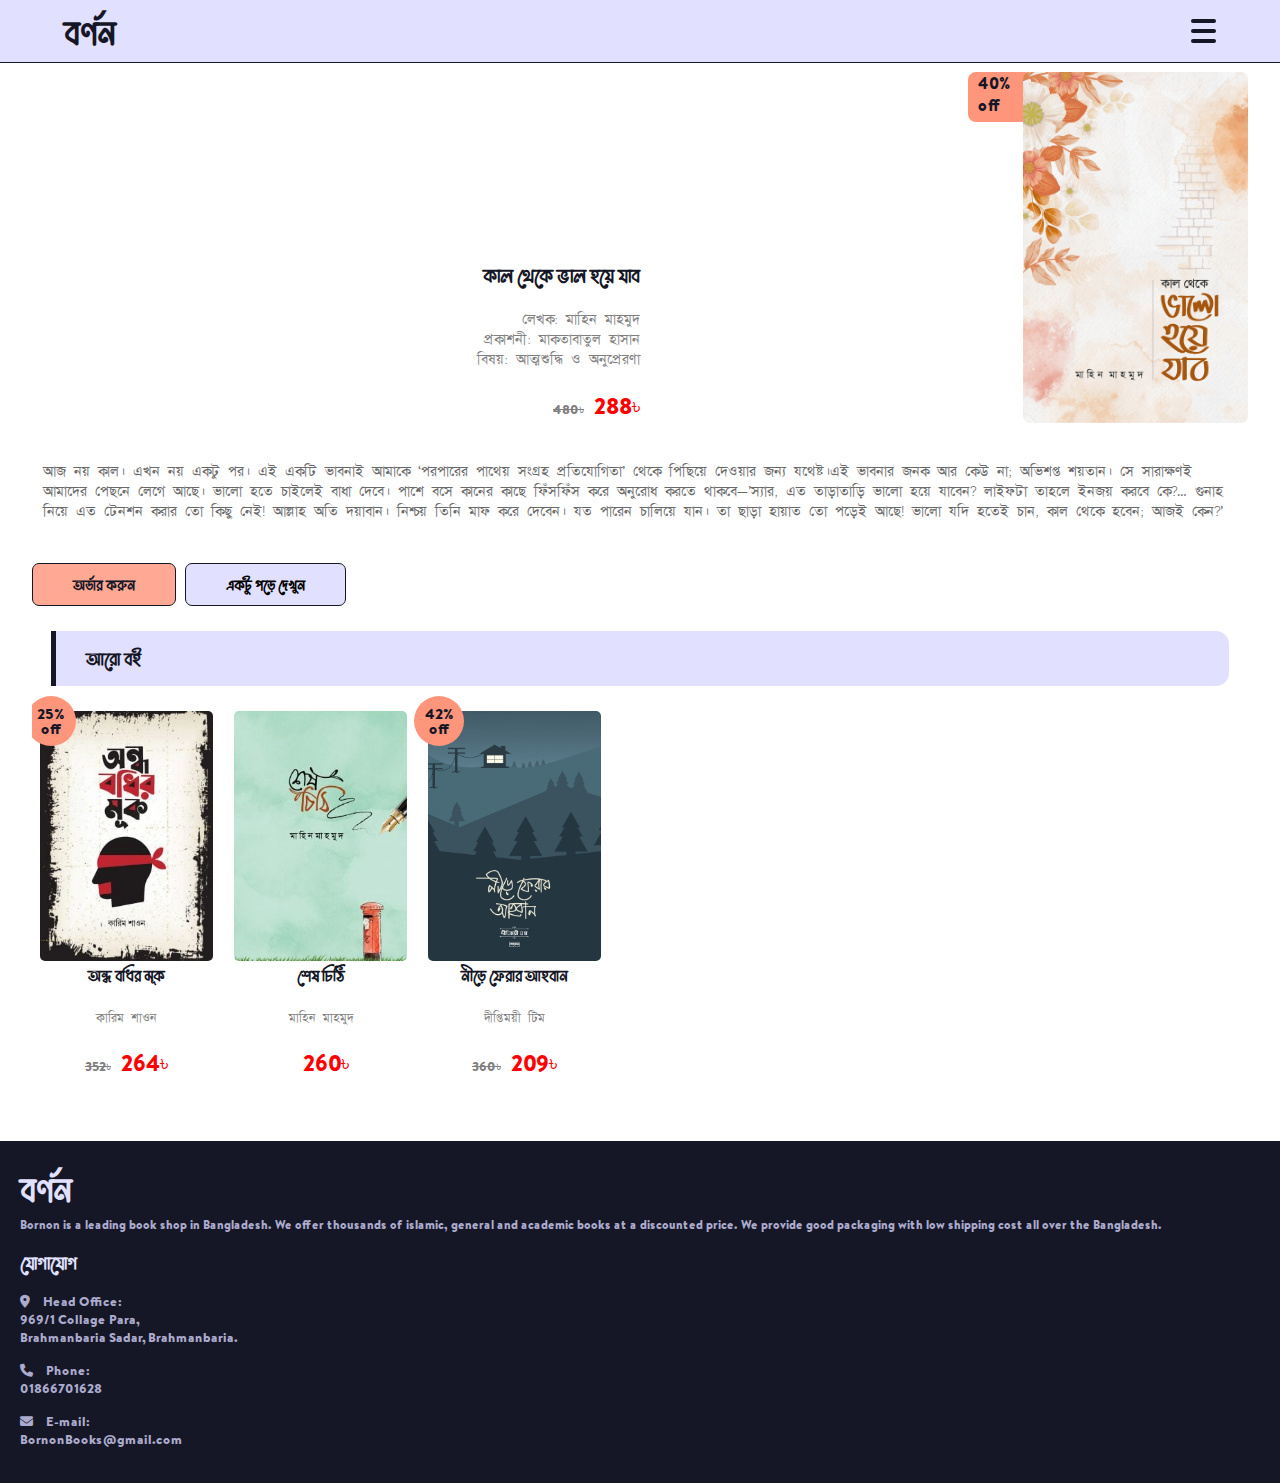
<file: books/valo-hoye-jabo.html>
<!DOCTYPE html>
  <html lang="en">

  <head>
    <meta charset="UTF-8">
    <meta http-equiv="X-UA-Compatible" content="IE=Edge">
    <meta name="viewport" content="width=device-width, initial-scale=1">
    <link rel="stylesheet" href="https://cdnjs.cloudflare.com/ajax/libs/font-awesome/6.1.1/css/all.min.css" />
    <link rel="stylesheet" href="../style.css">
    <link rel="stylesheet" href="../book.css">
    <title>Home</title>
  </head>

  <body>

    <!-- Project -->
    <nav id="navbar">
      <div class="logo">
        বর্ণন
      </div>
      <div class="burger">
        <div class="line" id="line1"></div>
        <div class="line" id="line2"></div>
        <div class="line" id="line3"></div>
      </div>
      <ul class="nav-menu">
        <li><a href="../index.html" class="this">home</a></li>
        <li><a href="../contact.html">contact</a></li>
        <li><a href="#">about</a></li>
      </ul>
    </nav>
    <div class="head-space "></div>
    <!--content writing start ---->


    <div class="container">
      <div class="book-img-name">
        <div class="b-book-name">
          কাল থেকে ভাল হয়ে যাব
          <div class="b-auth-name">
            লেখক: মাহিন মাহমুদ <br>
            প্রকাশনী: মাকতাবাতুল হাসান <br>
            বিষয়: আত্মশুদ্ধি ও অনুপ্রেরণা
            
          </div>
          <div class="price">
            <span class="previous-price">
              480৳
            </span>
            <span class="current-price">
              288৳
            </span>
          </div>
        </div>
        <div class="book-img-container">
        <img class="b-book-img" src="/img/valo-hoye-jabo.png" alt="valo-hoye-jabo">
        <div class="tag">
            40% <br> off
           
          </div>
        </div>
      </div>
      <div class="description">
        আজ নয় কাল। এখন নয় একটু পর। এই একটি ভাবনাই আমাকে ‘পরপারের পাথেয় সংগ্রহ প্রতিযোগিতা’ থেকে পিছিয়ে দেওয়ার জন্য যথেষ্ট।এই ভাবনার জনক আর কেউ না; অভিশপ্ত শয়তান। সে সারাক্ষণই আমাদের পেছনে লেগে আছে। ভালো হতে চাইলেই বাধা দেবে। পাশে বসে কানের কাছে ফিঁসফিঁস করে অনুরোধ করতে থাকবে—’স্যার, এত তাড়াতাড়ি ভালো হয়ে যাবেন? লাইফটা তাহলে ইনজয় করবে কে?… গুনাহ নিয়ে এত টেনশন করার তো কিছু নেই! আল্লাহ অতি দয়াবান। নিশ্চয় তিনি মাফ করে দেবেন। যত পারেন চালিয়ে যান। তা ছাড়া হায়াত তো পড়েই আছে! ভালো যদি হতেই চান, কাল থেকে হবেন; আজই কেন?’
      </div>
      <div class="ordr-rd">
        <button class="order">অর্ডার করুন</button>
        <button class="read">একটু পড়ে দেখুন</button>
      </div>
    </div>





    <div class="category-name ">
      আরো বই
      <hr>
    </div>
    <div class="slider container">

      
            <div class="book-card">
              <div class="bc-content">
                <div class="tag">
                  25% <br>off
                </div>
                <div class="book-img">
                  <img src="/img/ondho-bodhir-muk.jpg" alt="অন্ধ বধির মূক">
                </div>
                <a href="/books/ondho-bodhir-muk.html">
                  <div class="book-name">
                    অন্ধ বধির মূক
                  </div>
                  <div class="auth-name">
                    কারিম শাওন
                  </div>
                </a>
                <div class="price">
                  <span class="previous-price">
                    352৳
                  </span>
                  <span class="current-price">
                    264৳
                  </span>
                </div>
              </div>
            </div>
            
                 <div class="book-card">
                   <div class="bc-content">
                     <div class="tag" style="display: none ;">
                       43% <br>off
                     </div>
                     <div class="book-img">
                       <img src="/img/Sesh-Chithi.jpg" alt="/img/Sesh-Chithi.jpg">
                     </div>
                     <a href="/books/sesh-chithi.html">
                       <div class="book-name">
                         শেষ চিঠি
                       </div>
                       <div class="auth-name">
                         মাহিন মাহমুদ
                       </div>
                     </a>
                     <div class="price">
                       <span class="previous-price">
            
                       </span>
                       <span class="current-price">
                         260৳
                       </span>
                     </div>
                   </div>
                 </div>
                 <!-- card 04 --------------->
                 
            
                 <!-- card 05 --------------->
                 <div class="book-card">
                   <div class="bc-content">
                     <div class="tag">
                       42% <br>off
                     </div>
                     <div class="book-img">
                       <img src="/img/Nire-Ferar-Awhban.png" alt="/img/Nire-Ferar-Awhban.png">
                     </div>
                     <a href="/books/Nire-Ferar-Awhban.html">
                       <div class="book-name">
                         নীড়ে ফেরার আহবান
                       </div>
                       <div class="auth-name">
                         দীপ্তিময়ী টিম
                       </div>
                     </a>
                     <div class="price">
                       <span class="previous-price">
                         360৳
                       </span>
                       <span class="current-price">
                         209৳
                       </span>
                     </div>
                   </div>
                 </div>
                 
                 
    </div>

    <div class="footer">
      <div class="f-container">
        <div class="logo">বর্ণন</div>
        <p class="bornon-d">Bornon is a leading book shop in Bangladesh. We offer thousands of islamic, general and academic books at a discounted price. We provide good packaging with low shipping cost all over the Bangladesh.</p>
        <p class="contact-h">যোগাযোগ</p>
        <p class="location-d">
          <i class="fa-solid fa-location-dot"></i>
          Head Office: <br>
          969/1 Collage Para, <br>
          Brahmanbaria Sadar, Brahmanbaria.
        </p>
        <p>
          <i class="fa-solid fa-phone"></i>
          Phone: <br>
          01866701628
        </p>
        <p>
          <i class="fa-solid fa-envelope"></i>
          E-mail: <br>
          BornonBooks@gmail.com
        </p>
      </div>
    </div>
    <script src="../main.js"></script>
  </body>

  </html>
</file>
<file: style.css>
@font-face {
  font-family: bangla;
  src: url(fonts/bangla.ttf);
}
@font-face {
  font-family:KaruAhasan;
  src: url(fonts/KaruAhasanUnicode.ttf);
}
@font-face {
  font-family: font1;
  src: url(fonts/BrandonTextBlack.ttf);
}
*{
  margin: 0;
  padding:0;
  box-sizing: border-box;
}
body{
  background-color:#fff;
  color:#E1E0FF;
}
nav{
  position:fixed;
  top: 0;
  left: 0;
  width:100%;
  min-height: 7vh;
  background-color:#E1E0FF;
  display: flex;
  justify-content:space-between;
  align-items: center;
  transition:.4s ease;
  border-bottom: 1px solid #151726;
  z-index: 100;
}
.logo{
  font-family: karuahasan;
  color:#151726;
  font-size: 30px;
  margin-left: 5%;
  
}
.burger{
  margin-right: 5%;
  cursor: pointer;
}
.burger.active #line1{
  transform: translateY(10px) rotate(225deg);
}
.burger.active #line3 {
  transform: translateY(-10px) rotate(-225deg);
}
.burger.active #line2 {
  opacity:0;
}
.line{
  width: 25px;
  height: 4px;
  margin:6px 0;
  background-color: #151726;
  border-radius: 10px;
  transition:.4s ease;
}
.nav-menu{
  position:fixed;
  height: 100vh;
  width: 50%;
  background-color: #E1E0FF;
  top:0;
  left: -50%;
  display: flex;
  flex-direction: column;
  align-items: center;
  justify-content: center;
  transition:.5s ease;
  z-index: 1;
}
.nav-menu.active{
  left:0;
}
.nav-menu li{
  width:60%;
  
}
  

.nav-menu a{
  display: inline-block;
  background-color:#97ACF1;
  text-align: center;
  padding: 17px 0;
  margin: 25px 0;
  border-radius: 7px;
  transition:.5s ease;
  width: 100%;
  text-decoration: none;
  color:#151726;
  text-transform: uppercase;
  font-family:font1,Impact, Haettenschweiler, 'Arial Narrow Bold', sans-serif;
}
 a.this,.nav-menu li:hover a{
  color: #E1E0FF;
  background-color: #151726;
  font-weight: bold;
}
.head-space{
  height: 8vh;
}
.container{
  margin:auto;
  margin-bottom:25px;
  width:95vw;
 /* border: 1px solid black;
  background-color: pink;*/
  
}
.contact-card{
  text-align: center;
  margin: 16vh auto;
  background-color:#151726;
  border-radius: 13px;
  padding: 30px 0; 
  
}
.title{
  color: #E1E0FF;
  margin-bottom: 30px;
  font-size: 30px;
  font-family: font1,Arial, Helvetica, sans-serif;
}
input,textarea{
    background-color:#ddf7ff;
    border:1.5px solid #ddf7ff;
    min-height: 30px;
    max-height:100px;
    width: 80%;
    border-radius:7px;
    margin-top:15px;
}
::placeholder{
  padding:10px 0 0 13px; 
  color:#15172699;
}
.send{
    background-color:#E1E0FF;
    border: none;
    height:50px;
    border-radius:10px;
    margin:30px auto;
    width:40%;
    font-weight:bold ;
    color: #002f3e;
    font-size:15px;
    text-transform: uppercase;
}
.category-name{
  background-color: #E1E0FF;
  font-family: karuahasan;
  text-align: left;
  font-size: 16px;
  color: #151726;
  margin: 10px auto;
  margin-bottom: 10px;
  width: 92vw;
  line-height: 45px;
  border-radius: 0 13px 13px 0;
  padding:5px 0 0 30px;
  border-color:#151726;
  border-width:0 0px 0px 5px; 
  border-style: solid;
}
.category-name hr{
  border:none;
 /* border-bottom:1px solid gray;*/
  width: 100%;
  margin-top: 5px;
}

.book-card{
  position: relative;
  display:inline-block;
  width:189px;
  height:397px;
  text-align:center;
  background-color: #fff;
  color:#151726;
  margin-bottom: 10px;
  transition:.4s ease;
  border-radius: 10px;
  flex-shrink: 0;
  
}
.book-card .tag{
  position: absolute;
  width: 50px;
  height: 50px;
  top:-7px;
  left: -6px;
  background-color:#FF957A;
  border-radius: 50%;
  color:#151726;
  font-family:font1,Arial, Helvetica, sans-serif;
  font-size: 15px;
  line-height: 15px;
  padding-top: 10px;
  z-index: 10;
}
.book-card:hover{
  
  box-shadow: 0 0 10px .7px #00000055;
}
.book-card:hover .book-img img{
  transform: scale(.9)
}

.right{
  float: right;
}
.bc-content{
  margin: 8px;
}
.bc-content a{
  text-decoration: none;
  color:#151726;
}
.book-img {
  width: 100%;
  height: 250px;
}
.book-img img{
  width:100%;
  height:100%;
  border-radius: 5px;
  object-fit: cover;
  transition:.4s ease;
  z-index: 2;
}
.book-name{
  font-family: karuahasan;
  font-size: 14px;
 /* background-color: pink;*/
  height: 45px;
  line-height: 18px;
  margin-top: 5px;
}
.auth-name{
  font-family: bangla;
  font-size: 12px;
 /* background-color:Yellow;*/
  height: 37px;
  color:gray;
}
.price{
 /* background-color: pink;*/
  margin: 10px 0;
}
.previous-price{
  font-family: font1;
  font-size:13px;
  text-decoration: line-through;
  color:gray;
  margin-right:6px;
  display: inline-block;
}
.current-price {
  font-family:font1;
  font-size: 17px;
  color:red;
  display: inline-block;
}
.slider{
  display: flex;
  overflow-x:auto;
  align-items: center;
  height: 420px;
  
}
.slider .book-card{
  margin-right: 5px;
}

.footer{
  background-color: #151726;
  color:#E1E0FF;
  font-family: font1;
  font-weight: lighter;
}
.footer .f-container{
  padding:20px 0;
  margin: 0 20px;
  /*background-color: pink;*/
}
.footer .logo{
color:#E1E0FF;
margin: 0;

}
.footer p{
  font-size: 13px;
  margin-bottom:15px; 
  color:#ACABCD;
}
p.contact-h{
  font-family: karuahasan;
  font-size: 16px;
  color: #E1E0FF;
}
p.bornon-d{
  font-size: 12px;
}
.footer i{
  margin-right: 10px;
}
</file>
<file: book.css>
.book-img-container {
  /* background-color: pink;*/
  justify-content: flex-end;
  display: flex;
  position: relative;
}

.book-img-container .tag {
  height: 50px;
  width: 65px;
  background-color:#FF957A;
  z-index:0;
  position: absolute;
  top: 0px;
  left:-30px;
  border-radius:8px;
  color: #151726;
  font-family: font1;
  text-align:left;
  padding-left: 10px;
}

.book-img-name{
 display: flex;
 justify-content: space-between;
}
.b-book-img{
  width: 90%;  
  height: auto;
  border-radius: 7px;
  z-index: 10;
  
  
}
.b-book-name{
  text-align: right;
  align-self:flex-end;
  color:#151726;
  width: 50%;
  font-family:karuahasan;
 /* background-color:pink ;*/
  font-size:17px;
}
.b-auth-name{
  margin: 20px 0;
  font-family: bangla;
  color:gray;
  font-size: 14px;
}
.price{
  margin: 0;
}
.description{
  color: dimgray;
  font-family: bangla;
  margin: 40px 5px;
  font-size: 14px;
  line-height: 20px;
  /*background-color: pink;*/
  padding: 0 6px;
  
}
.order{
  background-color: #FFA893;
  color:#151726;
  padding:8px 40px; 
  border: none;
  border-radius:7px;
  margin-right: 5px;
  font-family: karuahasan;
  transition:.4s ease;
  border: 1px solid #151726;
}

.read{
  background-color:#E1E0FF;
  border: 1px solid #151726;
  padding:8px 40px; 
  border-radius:7px;
  margin-right: 5px;
  font-family: karuahasan;
  transition:.4s ease;
}
.read:hover,.order:hover{
  background-color: #151726;
  color:#ACE5F6;
}
.current-price {
  font-size: 22px;
}
</file>
